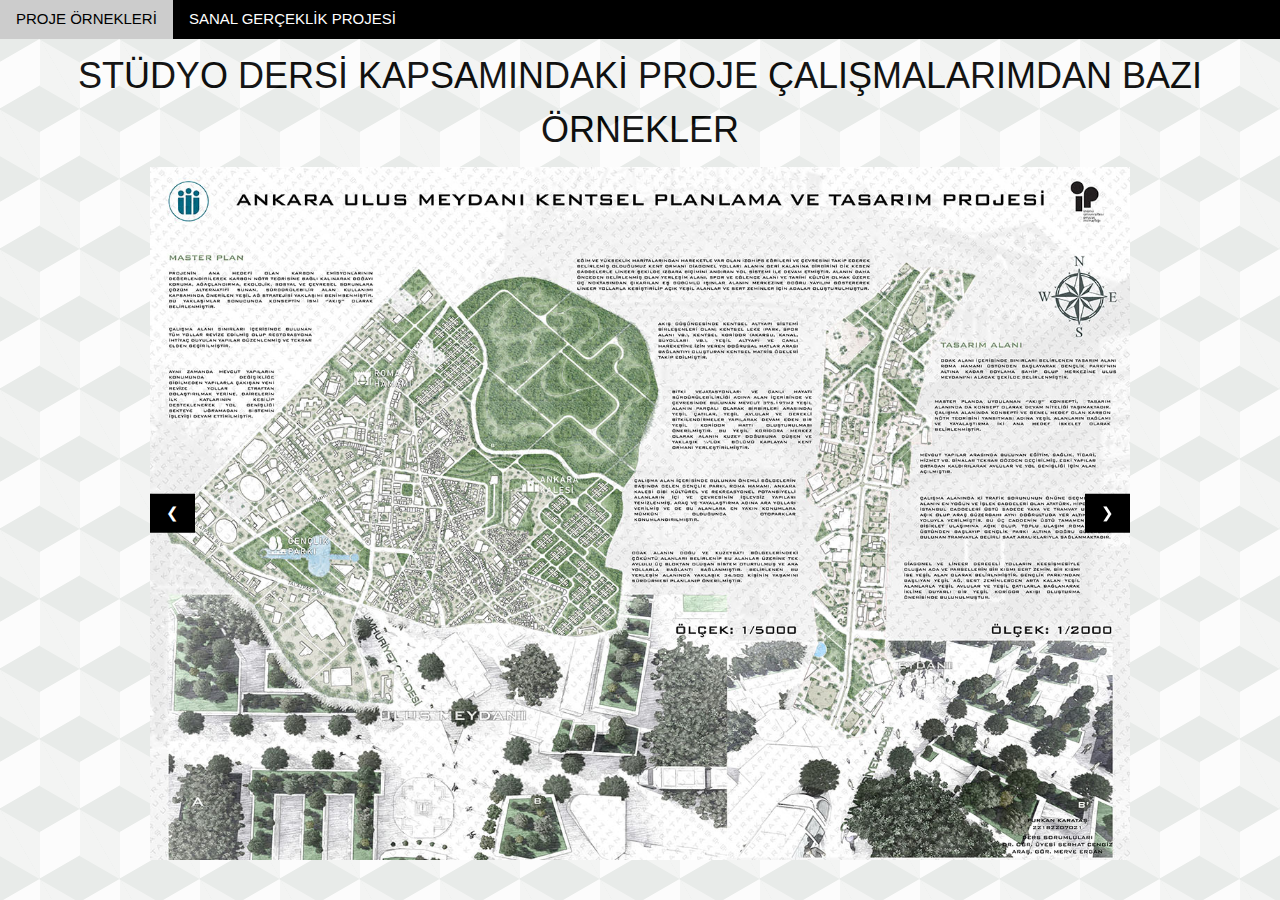
<file: index.html>
<!DOCTYPE html>
<html>
<title>Furkan Karataş</title>
<meta name="viewport" content="width=device-width, initial-scale=1">
<link rel="stylesheet" href="https://www.w3schools.com/w3css/4/w3.css">
<style>
.pattern {
  position: fixed;
  width: 100vw;
  height: 100vh;
  
  background-color: #e0e0e0;
opacity: 0.1;
background-image:  linear-gradient(30deg, #213d27 12%, transparent 12.5%, transparent 87%, #213d27 87.5%, #213d27), linear-gradient(150deg, #213d27 12%, transparent 12.5%, transparent 87%, #213d27 87.5%, #213d27), linear-gradient(30deg, #213d27 12%, transparent 12.5%, transparent 87%, #213d27 87.5%, #213d27), linear-gradient(150deg, #213d27 12%, transparent 12.5%, transparent 87%, #213d27 87.5%, #213d27), linear-gradient(60deg, #213d2777 25%, transparent 25.5%, transparent 75%, #213d2777 75%, #213d2777), linear-gradient(60deg, #213d2777 25%, transparent 25.5%, transparent 75%, #213d2777 75%, #213d2777);
background-size: 80px 140px;
background-position: 0 0, 0 0, 40px 70px, 40px 70px, 0 0, 40px 70px;
}
.mySlides {display:none;}
</style>
<body>


<div class="w3-bar w3-black">
  <a href="index.html" class="w3-bar-item w3-button w3-mobile w3-green">PROJE ÖRNEKLERİ</a>
  <a href="vr.html" class="w3-bar-item w3-button w3-mobile">SANAL GERÇEKLİK PROJESİ</a>
  <!-- <a href="cv.html" class="w3-bar-item w3-button w3-mobile">CV</a> -->
</div>
<div class='pattern'></div>

<h1 class="w3-center">STÜDYO DERSİ KAPSAMINDAKİ PROJE ÇALIŞMALARIMDAN BAZI ÖRNEKLER</h1>

<div class="w3-content w3-display-container">
  <a href="img1.jpg"><img class="mySlides" title="Büyütmek için tıklayın." src="kucukresim/img1.jpg" style="width:100%"></a>
  <a href="img2.jpg"><img class="mySlides" title="Büyütmek için tıklayın." src="kucukresim/img2.jpg" style="width:100%"></a>
  <a href="img3.jpg"><img class="mySlides" title="Büyütmek için tıklayın." src="kucukresim/img3.jpg" style="width:100%"></a>
  <a href="img4.jpg"><img class="mySlides" title="Büyütmek için tıklayın." src="kucukresim/img4.png" style="width:100%"></a>

  <button class="w3-button w3-black w3-display-left" onclick="plusDivs(-1)">&#10094;</button>
  <button class="w3-button w3-black w3-display-right" onclick="plusDivs(1)">&#10095;</button>
</div>

<script>
var slideIndex = 1;
showDivs(slideIndex);

function plusDivs(n) {
  showDivs(slideIndex += n);
}

function showDivs(n) {
  var i;
  var x = document.getElementsByClassName("mySlides");
  if (n > x.length) {slideIndex = 1}
  if (n < 1) {slideIndex = x.length}
  for (i = 0; i < x.length; i++) {
    x[i].style.display = "none";  
  }
  x[slideIndex-1].style.display = "block";  
}
</script>



</body>
</html>
</file>
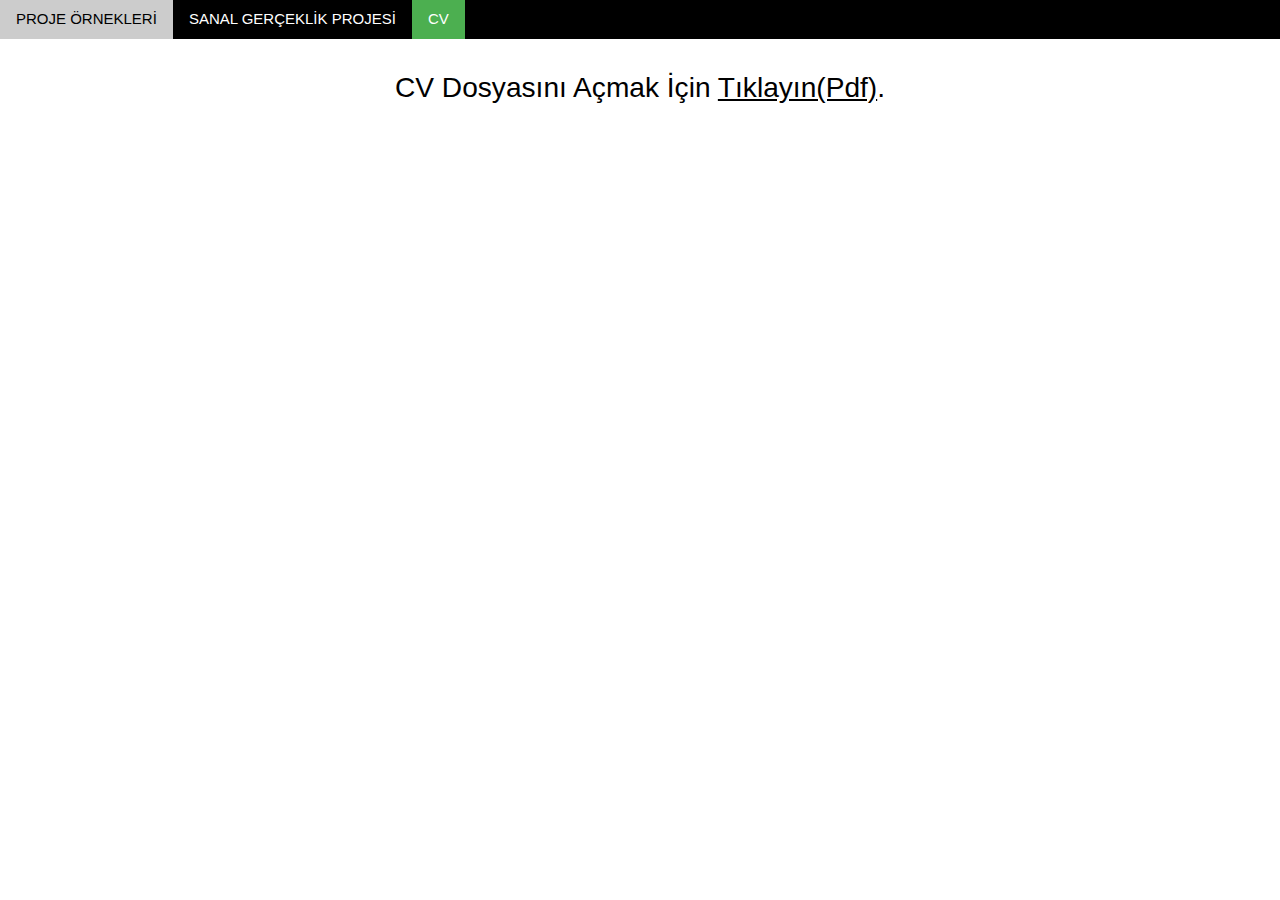
<file: cv.html>
<!DOCTYPE html>
<html>
<title>Furkan Karataş</title>
<meta name="viewport" content="width=device-width, initial-scale=1">
<link rel="stylesheet" href="https://www.w3schools.com/w3css/4/w3.css">
<style>

.mySlides {display:none;}
</style>
<body>

<div class="w3-bar w3-black">
  <a href="index.html" class="w3-bar-item w3-button w3-mobile">PROJE ÖRNEKLERİ</a>
  <a href="vr.html" class="w3-bar-item w3-button w3-mobile">SANAL GERÇEKLİK PROJESİ</a>
  <a href="cv.html" class="w3-bar-item w3-button w3-mobile w3-green">CV</a>
</div>


<p align="center" style="font-size: 1.875em">

CV Dosyasını Açmak İçin <a href="cv.pdf">Tıklayın(Pdf)</a>.
</p>

</body>
</html>
</file>
